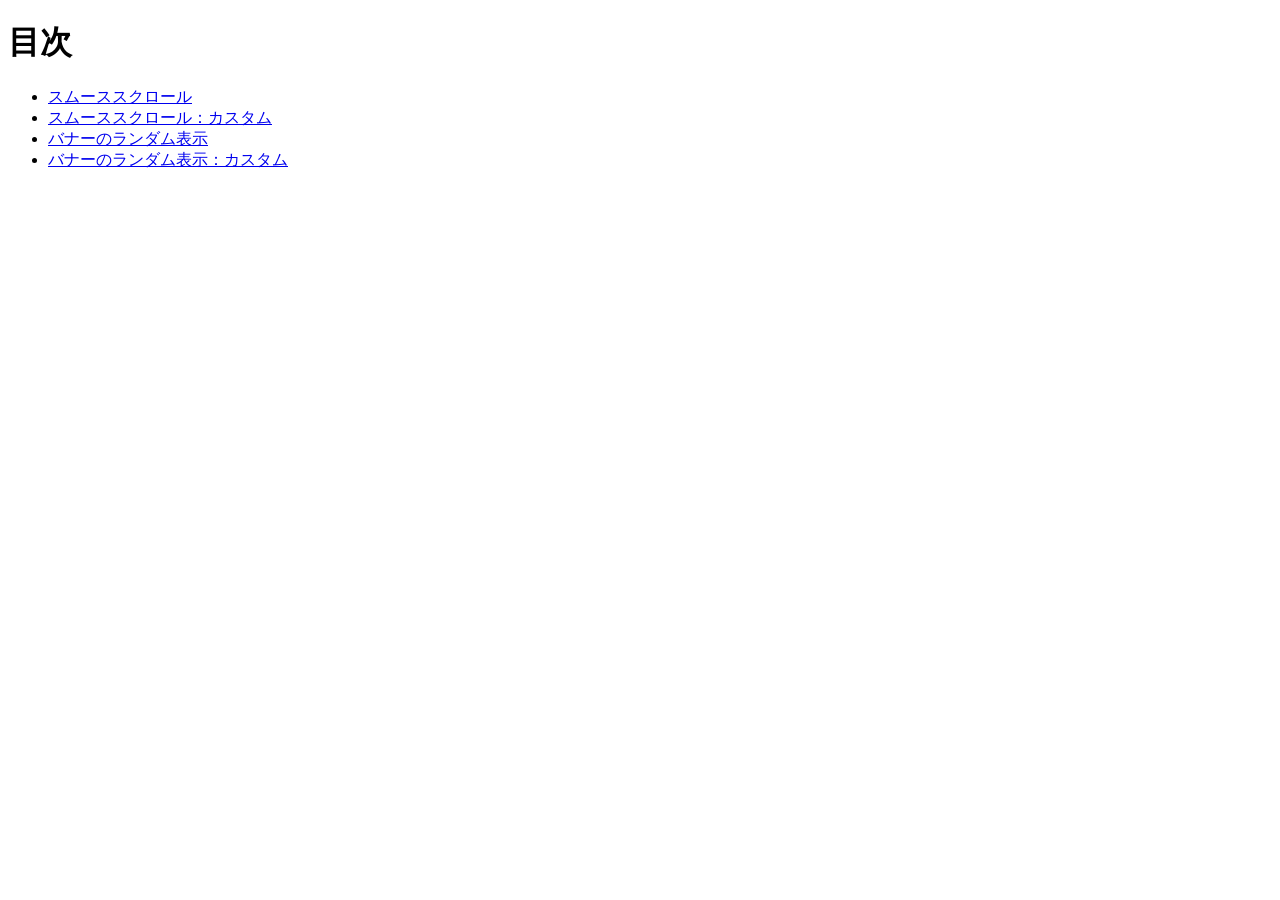
<file: index.html>
<!doctype html>
<html lang="ja">
  <head>
    <meta charset="utf-8">
    <title>20260903-js</title>
  </head>

  <body>
    <h1>目次</h1>
    <ul>
      <li><a href="smooth/index.html">スムーススクロール</a></li>
      <li><a href="smooth-custom/index.html">スムーススクロール：カスタム</a></li>
      <li><a href="banner/index.html">バナーのランダム表示</a></li>
      <li><a href="banner-custom/index.html">バナーのランダム表示：カスタム</a></li>
    </ul>
  </body>
</html>
</file>
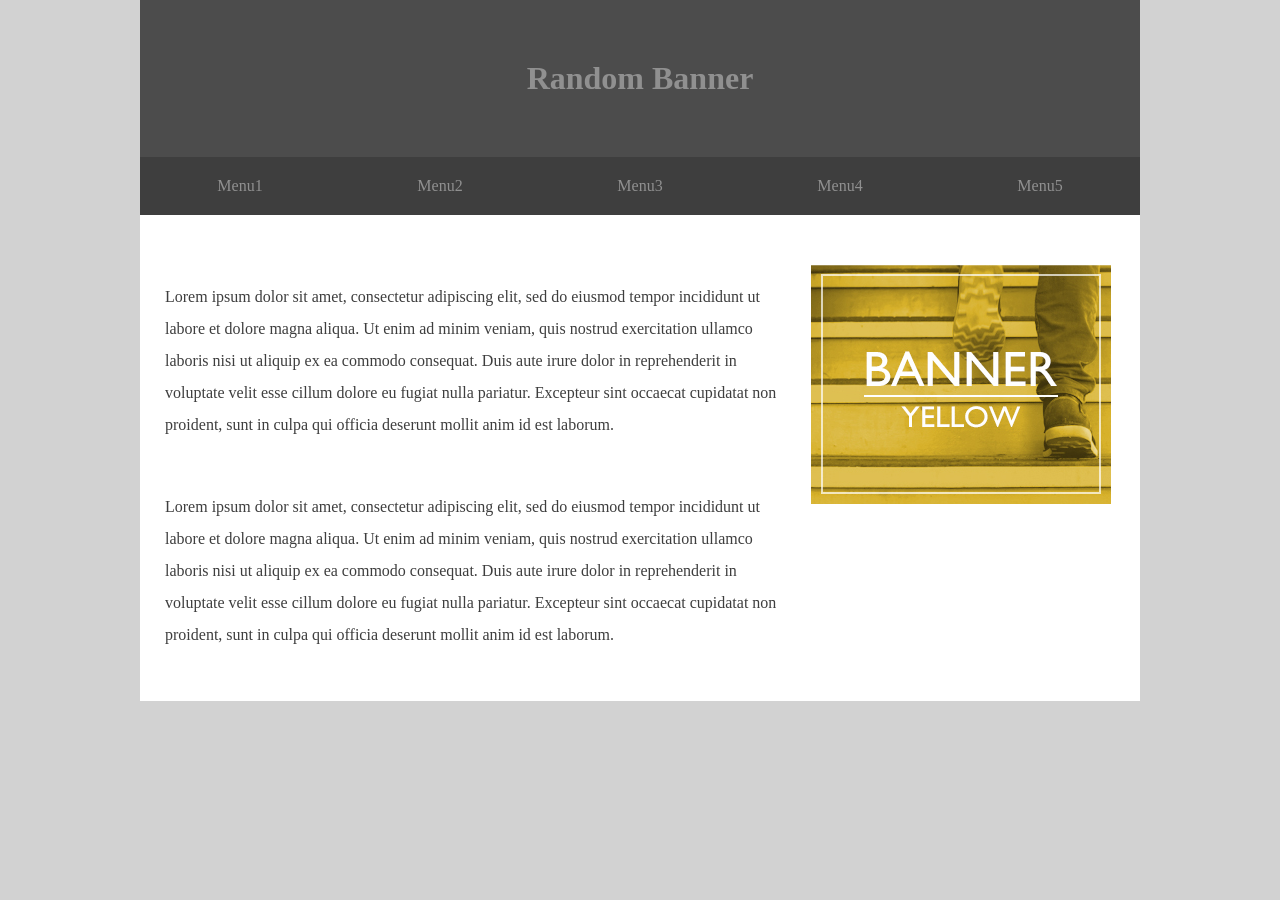
<file: banner/index.html>
<!DOCTYPE html>
<html lang="ja">
<head>
  <meta charset="UTF-8">
  <title>バナーのランダム表示</title>
  <link rel="stylesheet" href="style.css">
</head>
<body>
  <div id="wrapper">
    <header>
      <h1>Random Banner</h1>
    </header>

    <nav>
      <ul>
        <li><a href="#">Menu1</a></li>
        <li><a href="#">Menu2</a></li>
        <li><a href="#">Menu3</a></li>
        <li><a href="#">Menu4</a></li>
        <li><a href="#">Menu5</a></li>
      </ul>
    </nav>

    <div id="contents">
      <main>
        <p>
          Lorem ipsum dolor sit amet, consectetur adipiscing elit, sed do eiusmod tempor incididunt ut labore et dolore magna aliqua. Ut enim ad minim veniam, quis nostrud exercitation ullamco laboris nisi ut aliquip ex ea commodo consequat. Duis aute irure dolor in reprehenderit in voluptate velit esse cillum dolore eu fugiat nulla pariatur. Excepteur sint occaecat cupidatat non proident, sunt in culpa qui officia deserunt mollit anim id est laborum.
        </p>
        <p>
          Lorem ipsum dolor sit amet, consectetur adipiscing elit, sed do eiusmod tempor incididunt ut labore et dolore magna aliqua. Ut enim ad minim veniam, quis nostrud exercitation ullamco laboris nisi ut aliquip ex ea commodo consequat. Duis aute irure dolor in reprehenderit in voluptate velit esse cillum dolore eu fugiat nulla pariatur. Excepteur sint occaecat cupidatat non proident, sunt in culpa qui officia deserunt mollit anim id est laborum.
        </p>
      </main>

      <aside>
        <img src="img/red.jpg" alt="banner">
      </aside>
    </div><!-- /#contents -->
  </div><!-- /#wrapper -->

  <script src="https://code.jquery.com/jquery-3.7.1.min.js" integrity="sha256-/JqT3SQfawRcv/BIHPThkBvs0OEvtFFmqPF/lYI/Cxo=" crossorigin="anonymous"></script>
  <script src="script.js"></script>
</body>
</html>
</file>
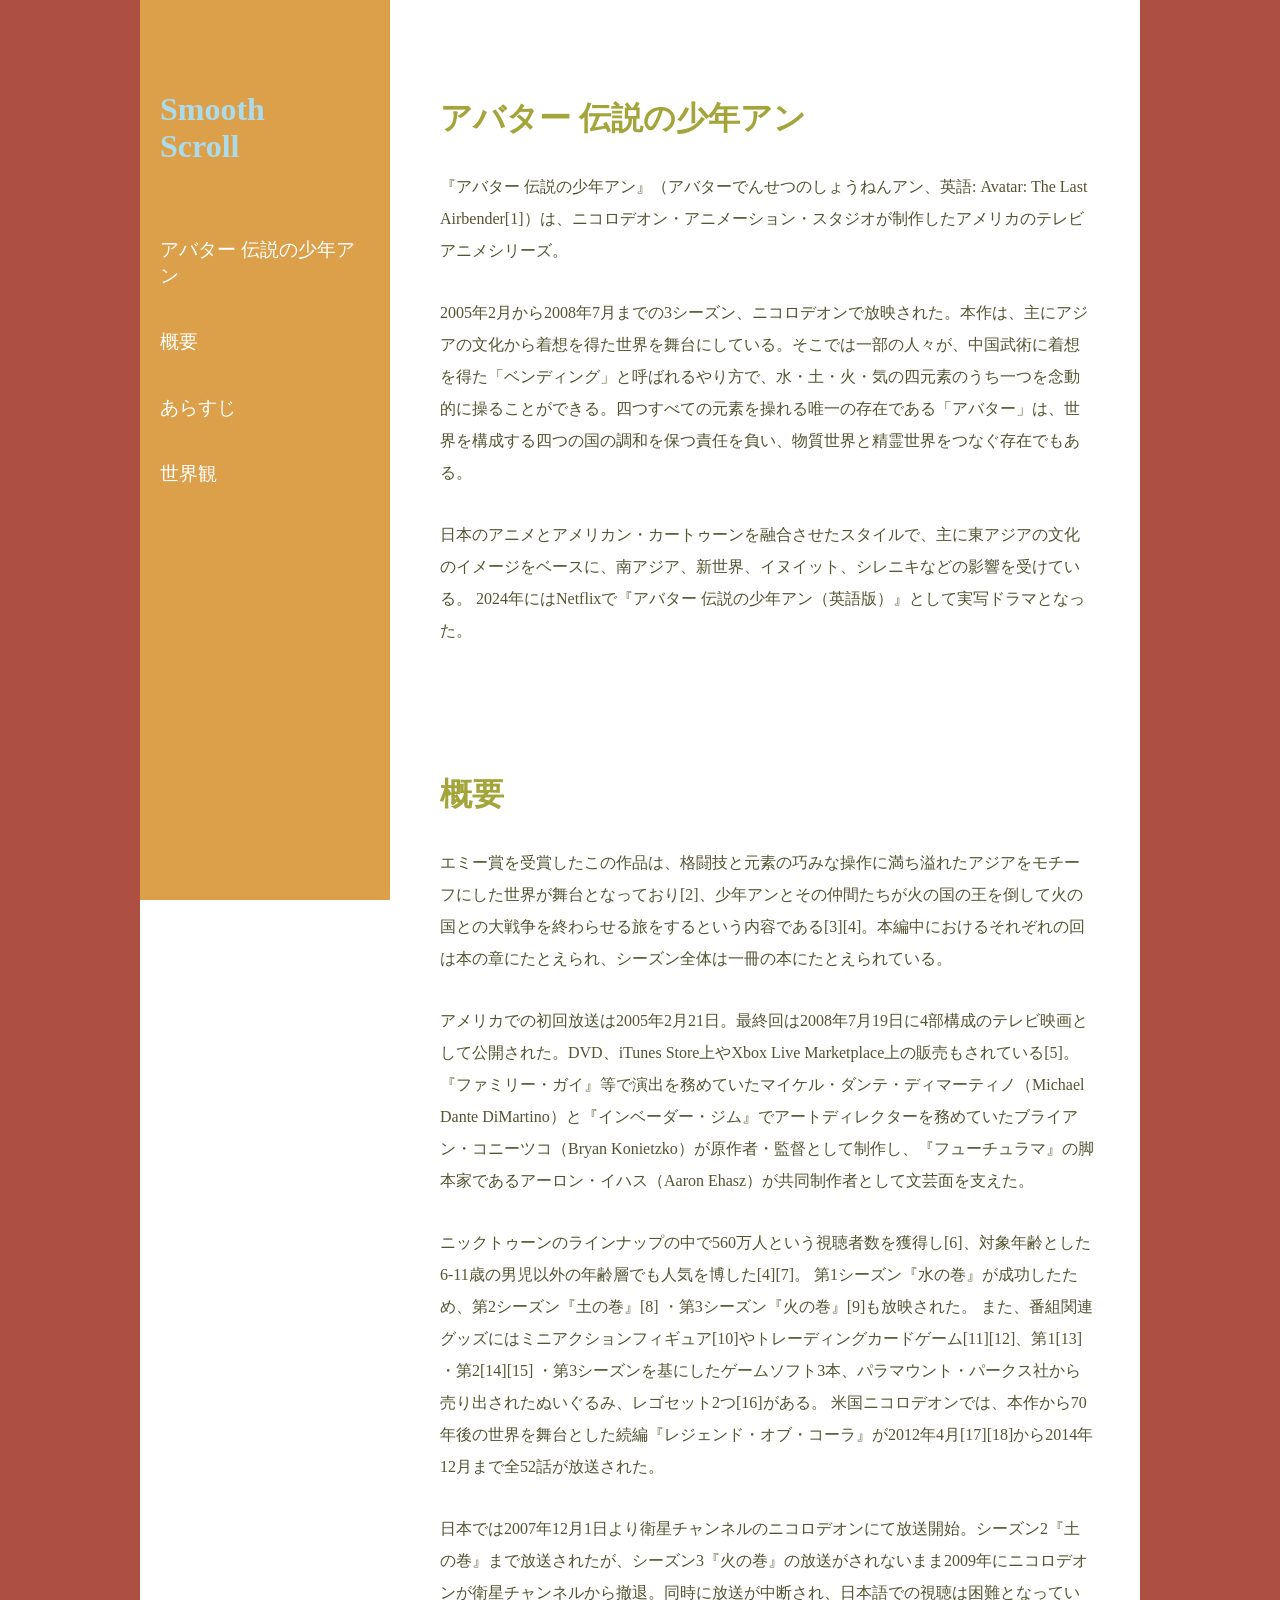
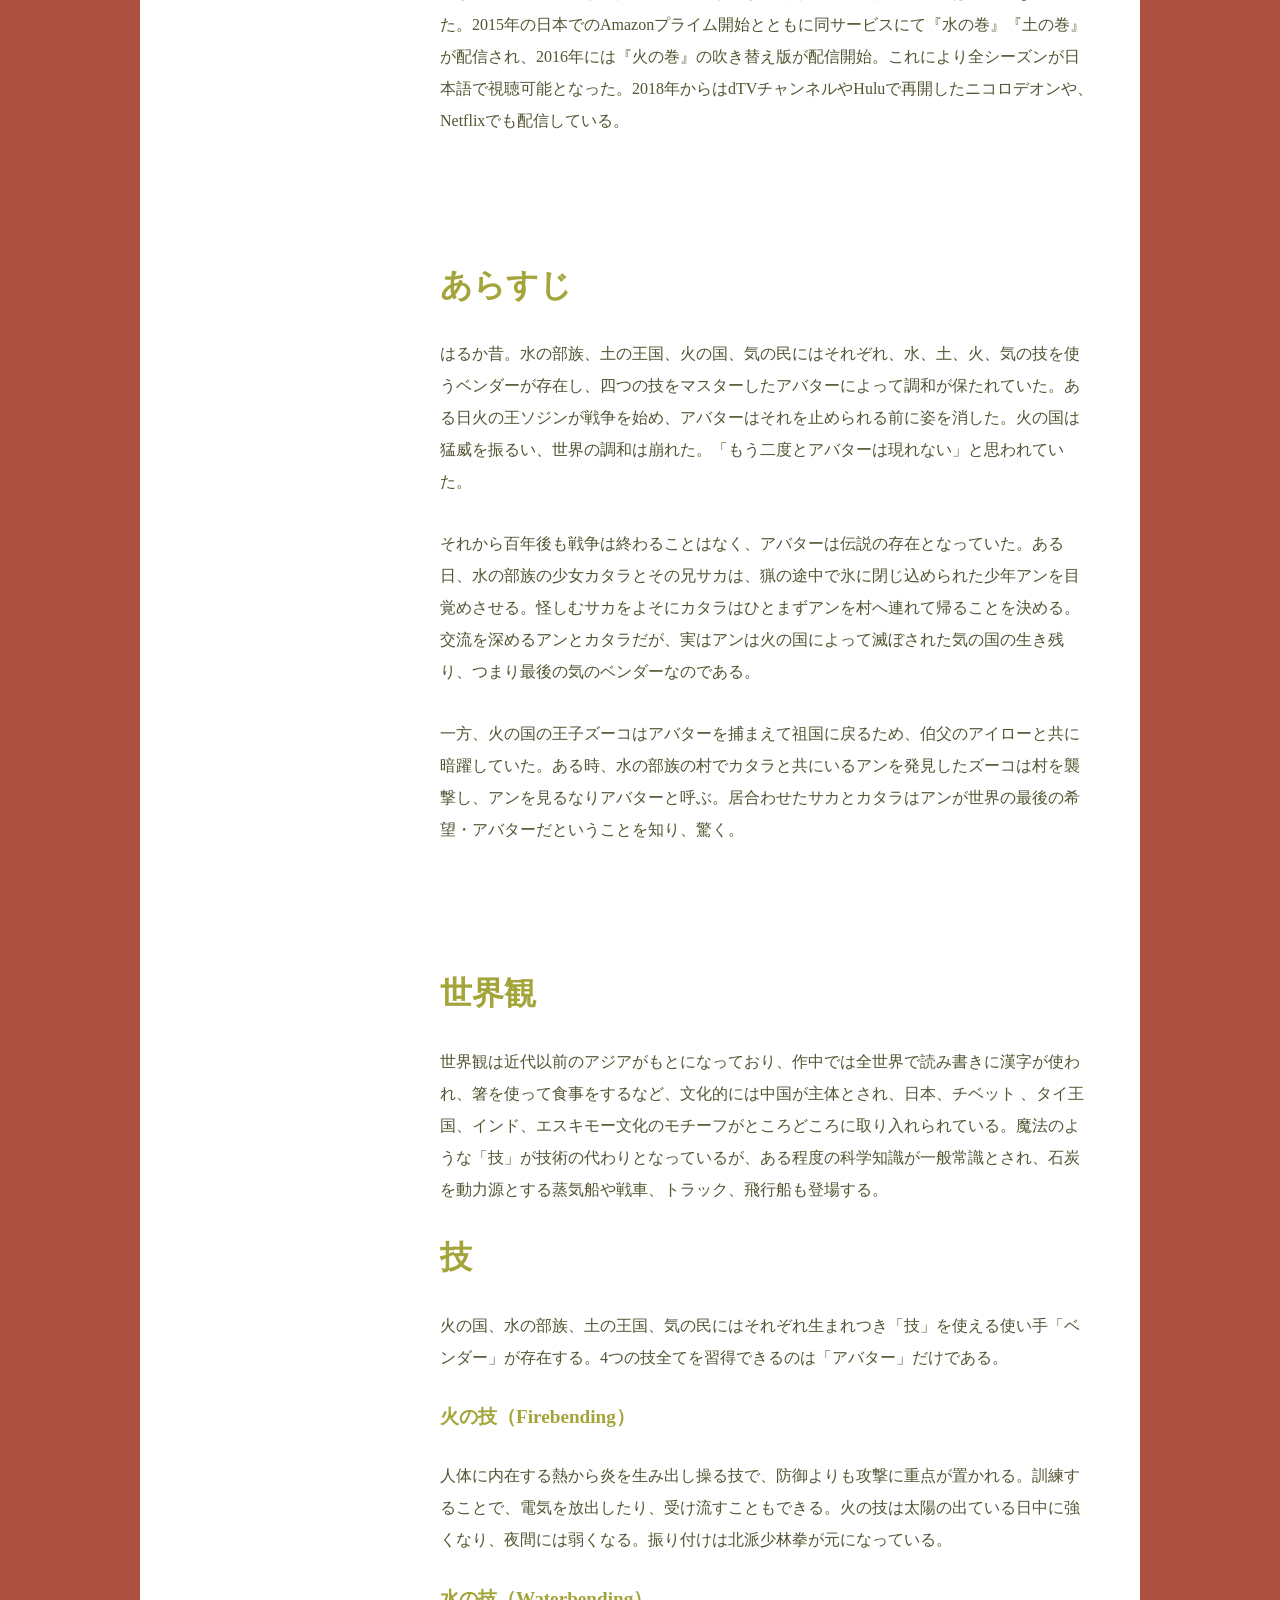
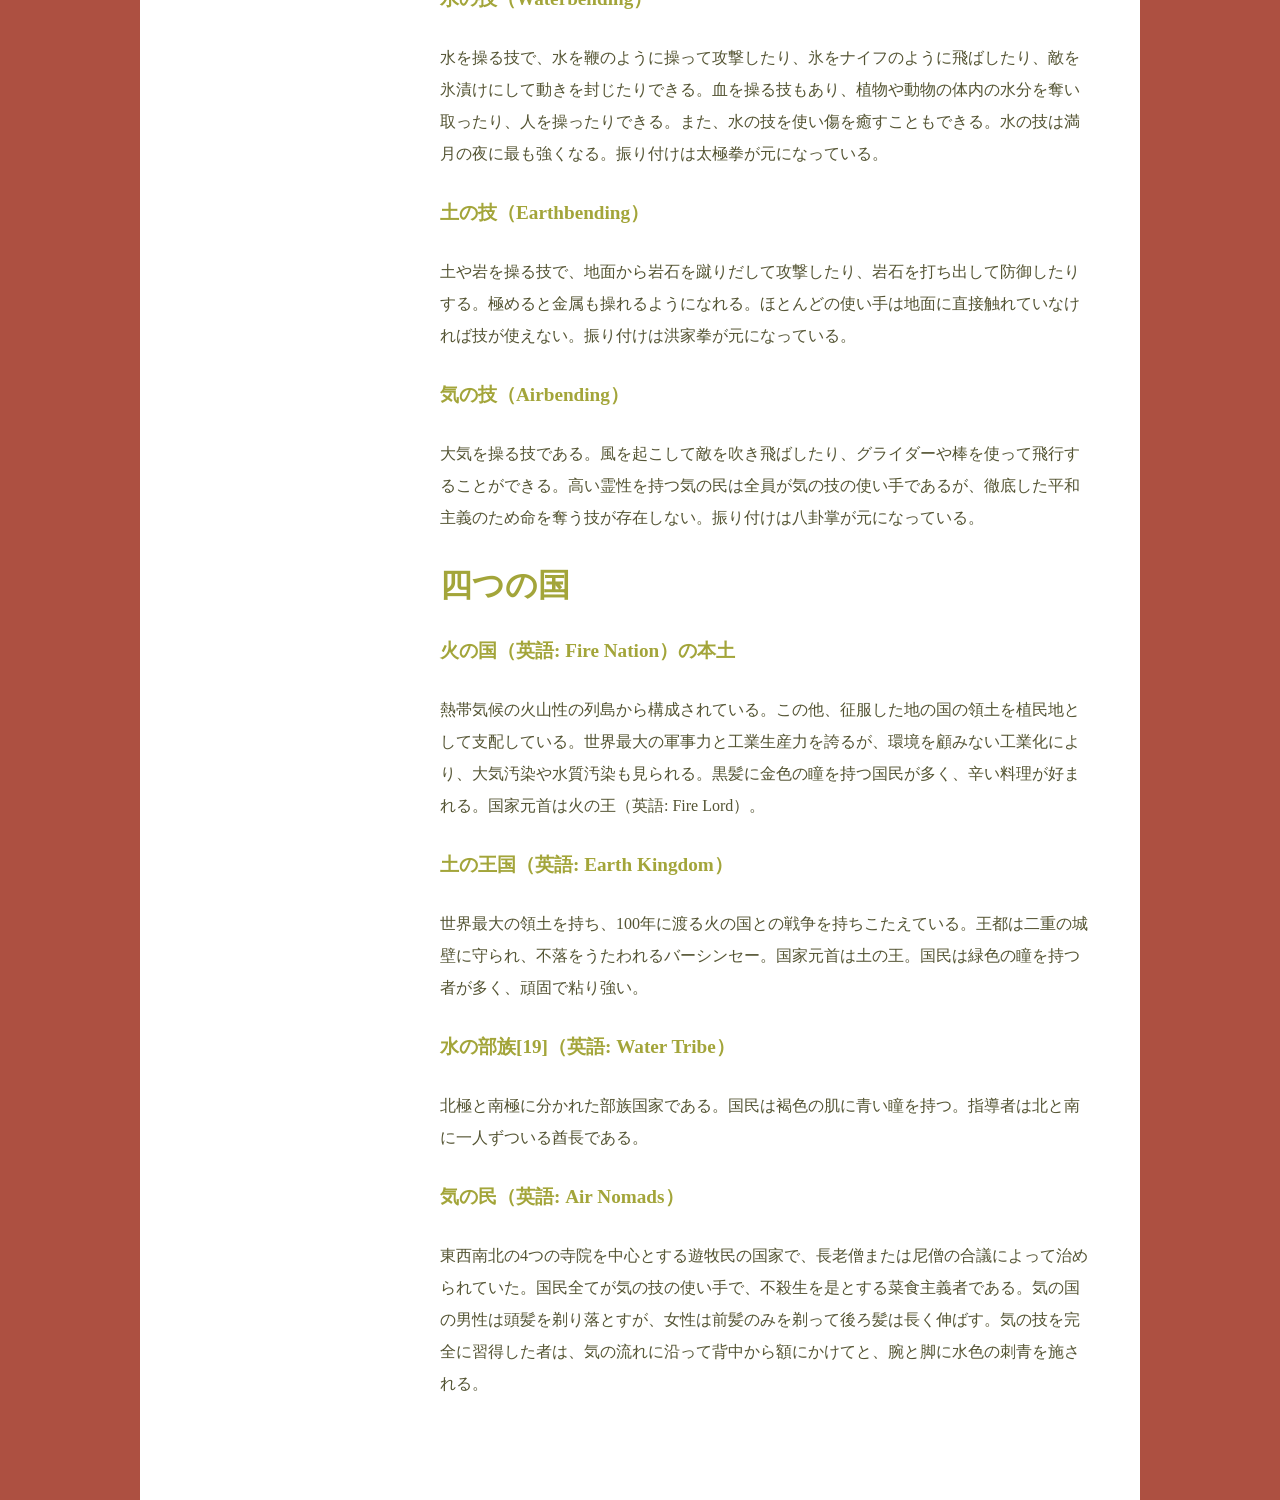
<file: smooth-custom/index.html>
<!DOCTYPE html>
<html lang="ja">
<head>
  <meta charset="UTF-8">
  <title>スムーススクロール</title>
  <link rel="stylesheet" href="style.css">
</head>
<body>
  <div id="wrapper">
    <header>
      <h1>Smooth<br>Scroll</h1>

      <nav>
        <ul>
          <li><a href="#sec1">アバター 伝説の少年アン</a></li>
          <li><a href="#sec2">概要</a></li>
          <li><a href="#sec3">あらすじ</a></li>
          <li><a href="#sec4">世界観</a></li>
        </ul>
      </nav>
    </header>

    <main>
      <section id="sec1">
        <h2>アバター 伝説の少年アン</h2>
        <p>
        『アバター 伝説の少年アン』（アバターでんせつのしょうねんアン、英語: Avatar: The Last Airbender[1]）は、ニコロデオン・アニメーション・スタジオが制作したアメリカのテレビアニメシリーズ。
        </p>
        <p>
        2005年2月から2008年7月までの3シーズン、ニコロデオンで放映された。本作は、主にアジアの文化から着想を得た世界を舞台にしている。そこでは一部の人々が、中国武術に着想を得た「ベンディング」と呼ばれるやり方で、水・土・火・気の四元素のうち一つを念動的に操ることができる。四つすべての元素を操れる唯一の存在である「アバター」は、世界を構成する四つの国の調和を保つ責任を負い、物質世界と精霊世界をつなぐ存在でもある。
        </p>
        <p>
        日本のアニメとアメリカン・カートゥーンを融合させたスタイルで、主に東アジアの文化のイメージをベースに、南アジア、新世界、イヌイット、シレニキなどの影響を受けている。
        2024年にはNetflixで『アバター 伝説の少年アン（英語版）』として実写ドラマとなった。
        </p>
      </section>

      <section id="sec2">
        <h2>概要</h2>
        <p>
        エミー賞を受賞したこの作品は、格闘技と元素の巧みな操作に満ち溢れたアジアをモチーフにした世界が舞台となっており[2]、少年アンとその仲間たちが火の国の王を倒して火の国との大戦争を終わらせる旅をするという内容である[3][4]。本編中におけるそれぞれの回は本の章にたとえられ、シーズン全体は一冊の本にたとえられている。
        </p>
        <p>
        アメリカでの初回放送は2005年2月21日。最終回は2008年7月19日に4部構成のテレビ映画として公開された。DVD、iTunes Store上やXbox Live Marketplace上の販売もされている[5]。『ファミリー・ガイ』等で演出を務めていたマイケル・ダンテ・ディマーティノ（Michael Dante DiMartino）と『インベーダー・ジム』でアートディレクターを務めていたブライアン・コニーツコ（Bryan Konietzko）が原作者・監督として制作し、『フューチュラマ』の脚本家であるアーロン・イハス（Aaron Ehasz）が共同制作者として文芸面を支えた。
        </p>
        <p>
        ニックトゥーンのラインナップの中で560万人という視聴者数を獲得し[6]、対象年齢とした6-11歳の男児以外の年齢層でも人気を博した[4][7]。 第1シーズン『水の巻』が成功したため、第2シーズン『土の巻』[8] ・第3シーズン『火の巻』[9]も放映された。
        また、番組関連グッズにはミニアクションフィギュア[10]やトレーディングカードゲーム[11][12]、第1[13] ・第2[14][15] ・第3シーズンを基にしたゲームソフト3本、パラマウント・パークス社から売り出されたぬいぐるみ、レゴセット2つ[16]がある。
        米国ニコロデオンでは、本作から70年後の世界を舞台とした続編『レジェンド・オブ・コーラ』が2012年4月[17][18]から2014年12月まで全52話が放送された。
        </p>
        <p>
        日本では2007年12月1日より衛星チャンネルのニコロデオンにて放送開始。シーズン2『土の巻』まで放送されたが、シーズン3『火の巻』の放送がされないまま2009年にニコロデオンが衛星チャンネルから撤退。同時に放送が中断され、日本語での視聴は困難となっていた。2015年の日本でのAmazonプライム開始とともに同サービスにて『水の巻』『土の巻』が配信され、2016年には『火の巻』の吹き替え版が配信開始。これにより全シーズンが日本語で視聴可能となった。2018年からはdTVチャンネルやHuluで再開したニコロデオンや、Netflixでも配信している。
        </p>
      </section>

      <section id="sec3">
        <h2>あらすじ</h2>
        <p>
        はるか昔。水の部族、土の王国、火の国、気の民にはそれぞれ、水、土、火、気の技を使うベンダーが存在し、四つの技をマスターしたアバターによって調和が保たれていた。ある日火の王ソジンが戦争を始め、アバターはそれを止められる前に姿を消した。火の国は猛威を振るい、世界の調和は崩れた。「もう二度とアバターは現れない」と思われていた。
        </p>
        <p>
        それから百年後も戦争は終わることはなく、アバターは伝説の存在となっていた。ある日、水の部族の少女カタラとその兄サカは、猟の途中で氷に閉じ込められた少年アンを目覚めさせる。怪しむサカをよそにカタラはひとまずアンを村へ連れて帰ることを決める。交流を深めるアンとカタラだが、実はアンは火の国によって滅ぼされた気の国の生き残り、つまり最後の気のベンダーなのである。
        </p>
        <p>
        一方、火の国の王子ズーコはアバターを捕まえて祖国に戻るため、伯父のアイローと共に暗躍していた。ある時、水の部族の村でカタラと共にいるアンを発見したズーコは村を襲撃し、アンを見るなりアバターと呼ぶ。居合わせたサカとカタラはアンが世界の最後の希望・アバターだということを知り、驚く。
        </p>
      </section>

      <section id="sec4">
        <h2>世界観</h2>
        <p>
        世界観は近代以前のアジアがもとになっており、作中では全世界で読み書きに漢字が使われ、箸を使って食事をするなど、文化的には中国が主体とされ、日本、チベット 、タイ王国、インド、エスキモー文化のモチーフがところどころに取り入れられている。魔法のような「技」が技術の代わりとなっているが、ある程度の科学知識が一般常識とされ、石炭を動力源とする蒸気船や戦車、トラック、飛行船も登場する。
        </p>
        <h2>技</h2>
        <p>
        火の国、水の部族、土の王国、気の民にはそれぞれ生まれつき「技」を使える使い手「ベンダー」が存在する。4つの技全てを習得できるのは「アバター」だけである。
        </p>
        <h3>火の技（Firebending）</h3>
        <p>
        人体に内在する熱から炎を生み出し操る技で、防御よりも攻撃に重点が置かれる。訓練することで、電気を放出したり、受け流すこともできる。火の技は太陽の出ている日中に強くなり、夜間には弱くなる。振り付けは北派少林拳が元になっている。
        </p>
        <h3>水の技（Waterbending）</h3>
        <p>
        水を操る技で、水を鞭のように操って攻撃したり、氷をナイフのように飛ばしたり、敵を氷漬けにして動きを封じたりできる。血を操る技もあり、植物や動物の体内の水分を奪い取ったり、人を操ったりできる。また、水の技を使い傷を癒すこともできる。水の技は満月の夜に最も強くなる。振り付けは太極拳が元になっている。
        </p>
        <h3>土の技（Earthbending）</h3>
        <p>
        土や岩を操る技で、地面から岩石を蹴りだして攻撃したり、岩石を打ち出して防御したりする。極めると金属も操れるようになれる。ほとんどの使い手は地面に直接触れていなければ技が使えない。振り付けは洪家拳が元になっている。
        </p>
        <h3>気の技（Airbending）</h3>
        <p>
        大気を操る技である。風を起こして敵を吹き飛ばしたり、グライダーや棒を使って飛行することができる。高い霊性を持つ気の民は全員が気の技の使い手であるが、徹底した平和主義のため命を奪う技が存在しない。振り付けは八卦掌が元になっている。
        </p>
        <h2>四つの国</h2>
        <h3>火の国（英語: Fire Nation）の本土</h3>
        <p>
        熱帯気候の火山性の列島から構成されている。この他、征服した地の国の領土を植民地として支配している。世界最大の軍事力と工業生産力を誇るが、環境を顧みない工業化により、大気汚染や水質汚染も見られる。黒髪に金色の瞳を持つ国民が多く、辛い料理が好まれる。国家元首は火の王（英語: Fire Lord）。
        </p>
        <h3>土の王国（英語: Earth Kingdom）</h3>
        <p>
        世界最大の領土を持ち、100年に渡る火の国との戦争を持ちこたえている。王都は二重の城壁に守られ、不落をうたわれるバーシンセー。国家元首は土の王。国民は緑色の瞳を持つ者が多く、頑固で粘り強い。
        </p>
        <h3>水の部族[19]（英語: Water Tribe）</h3>
        <p>
        北極と南極に分かれた部族国家である。国民は褐色の肌に青い瞳を持つ。指導者は北と南に一人ずついる酋長である。
        </p>
        <h3>気の民（英語: Air Nomads）</h3>
        <p>
        東西南北の4つの寺院を中心とする遊牧民の国家で、長老僧または尼僧の合議によって治められていた。国民全てが気の技の使い手で、不殺生を是とする菜食主義者である。気の国の男性は頭髪を剃り落とすが、女性は前髪のみを剃って後ろ髪は長く伸ばす。気の技を完全に習得した者は、気の流れに沿って背中から額にかけてと、腕と脚に水色の刺青を施される。
        </p>
      </section>
    </main>
  </div><!-- /#wrapper -->

  <!-- jQuery本体 -->
  <script src="https://code.jquery.com/jquery-3.7.1.min.js" integrity="sha256-/JqT3SQfawRcv/BIHPThkBvs0OEvtFFmqPF/lYI/Cxo=" crossorigin="anonymous"></script>
  <!-- 自作JS -->
  <script src="script.js"></script>
</body>
</html>
</file>
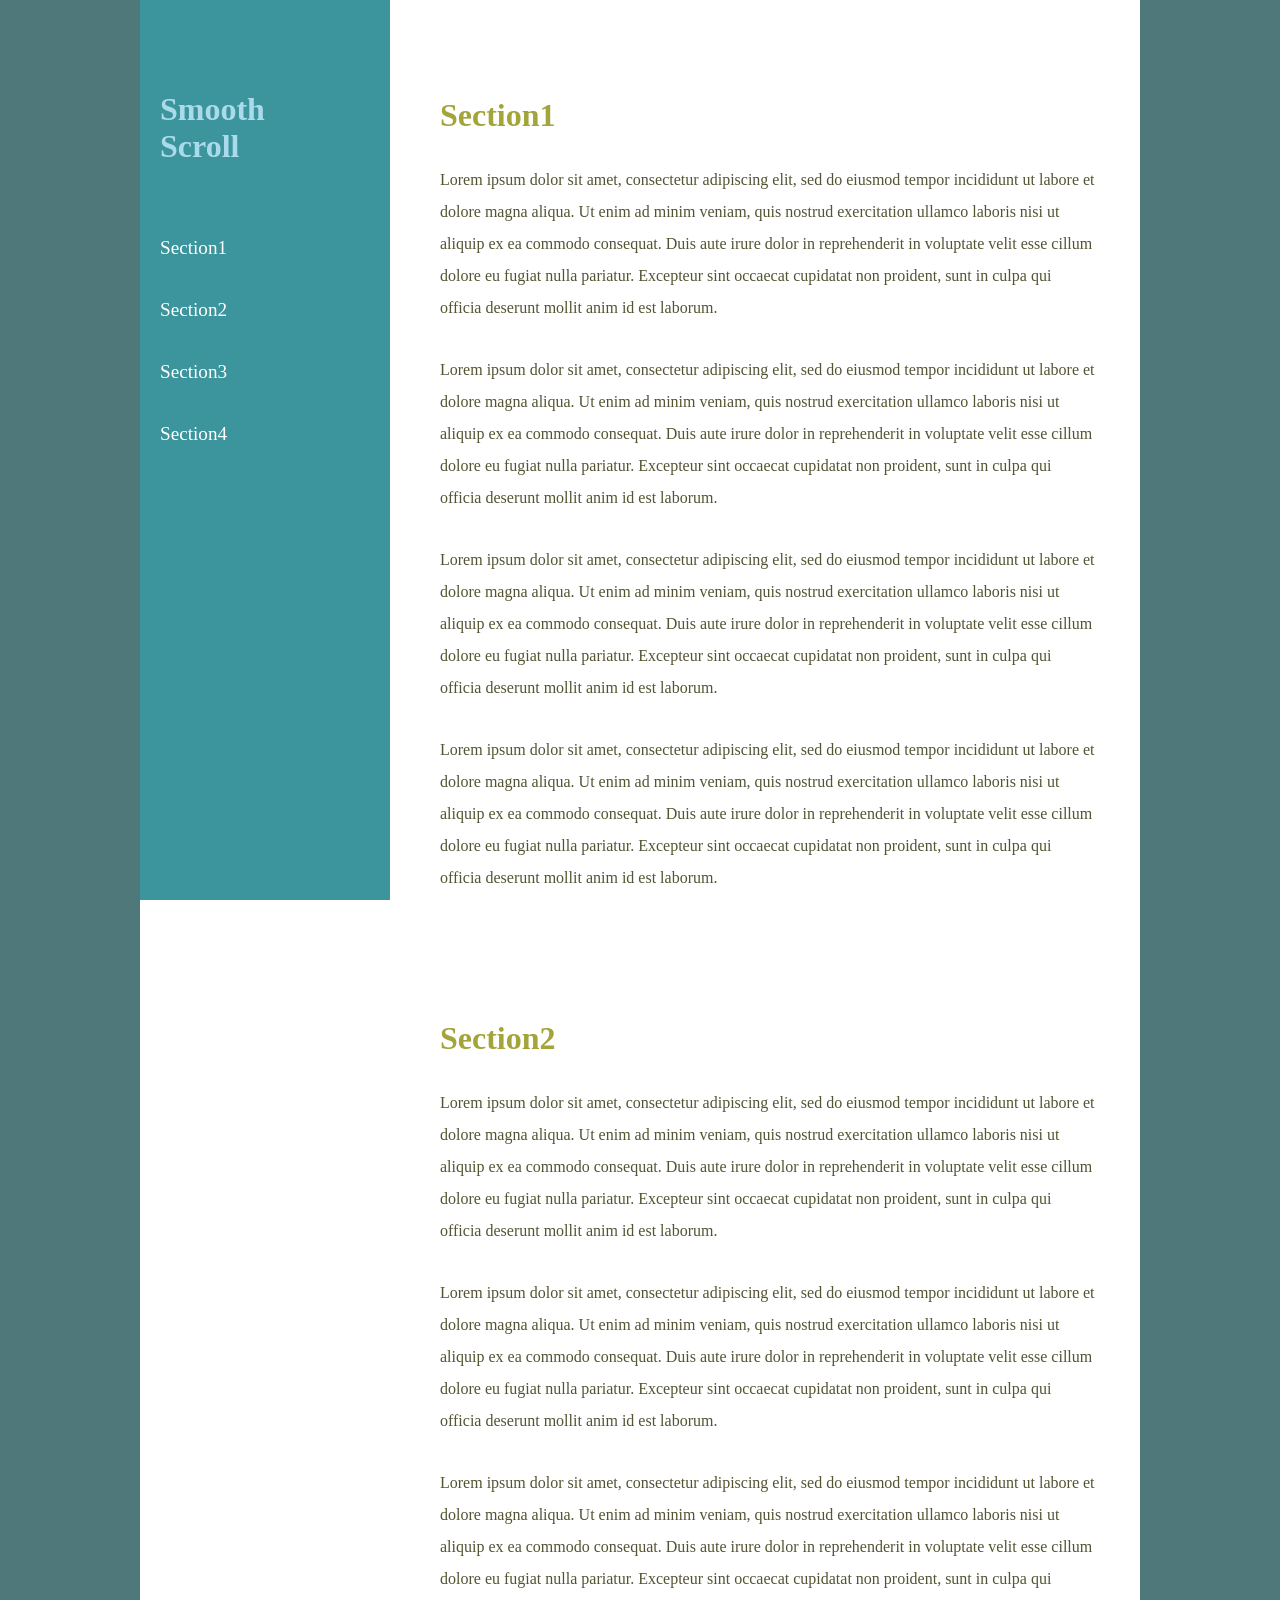
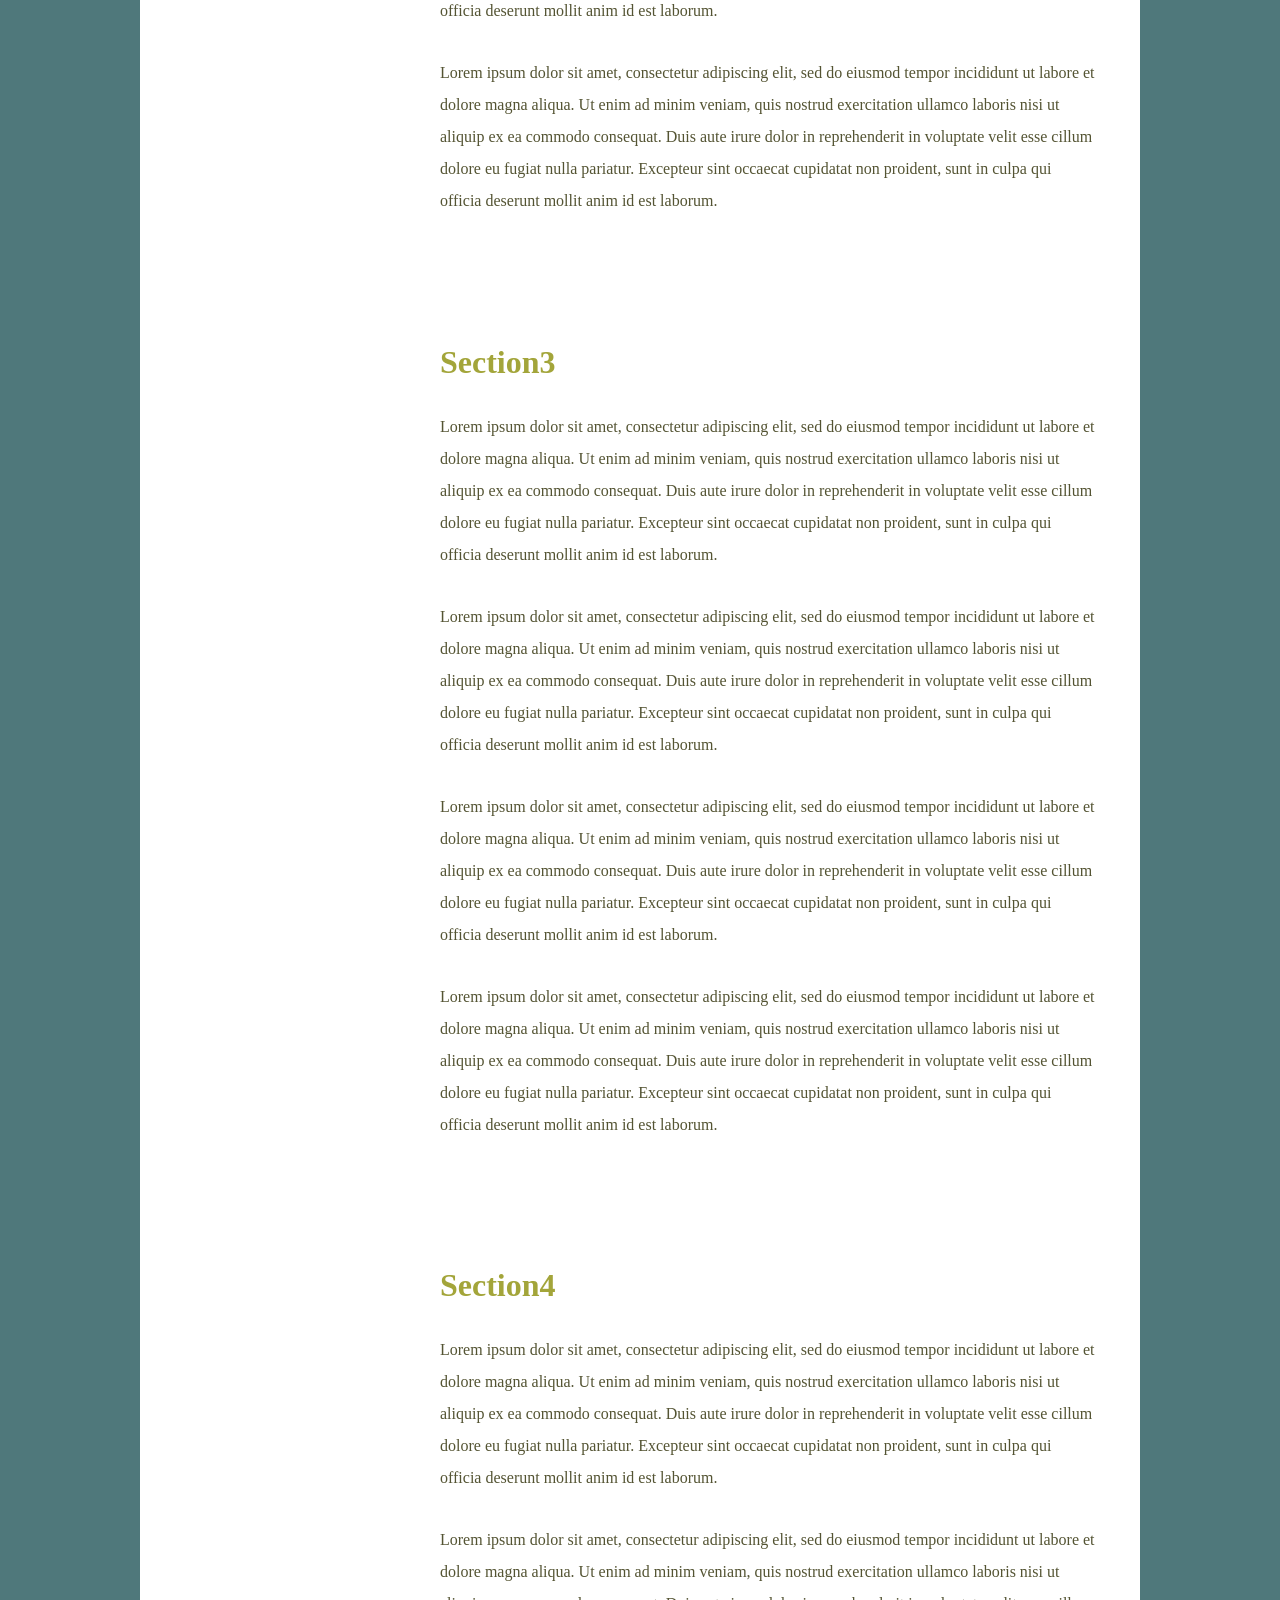
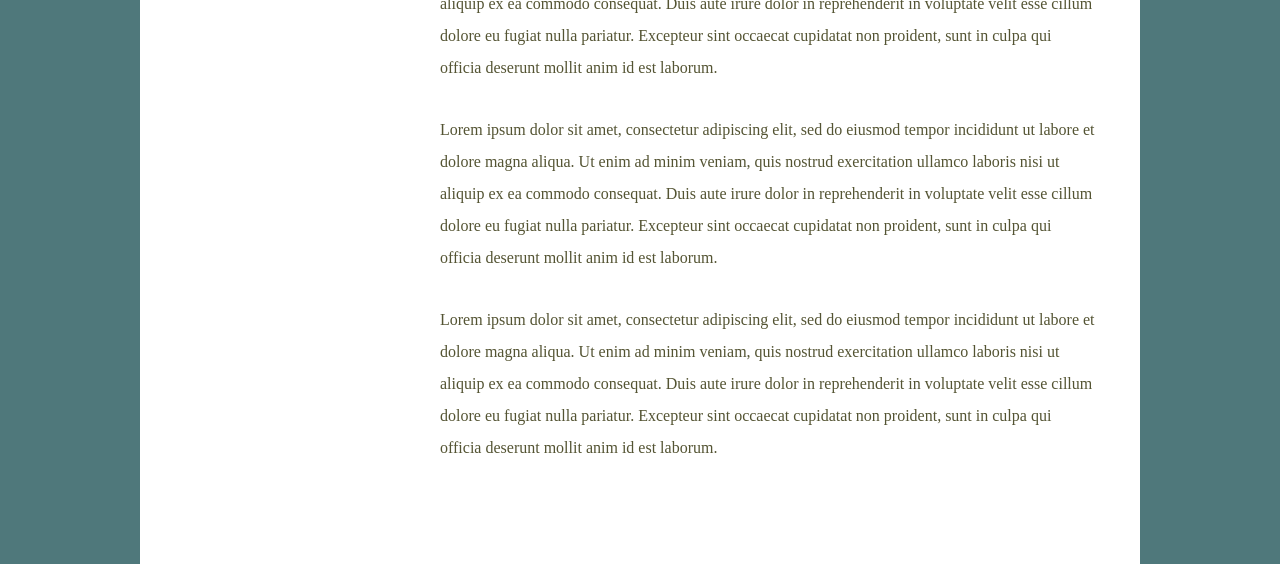
<file: smooth/index.html>
<!DOCTYPE html>
<html lang="ja">
<head>
  <meta charset="UTF-8">
  <title>スムーススクロール</title>
  <link rel="stylesheet" href="style.css">
</head>
<body>
  <div id="wrapper">
    <header>
      <h1>Smooth<br>Scroll</h1>

      <nav>
        <ul>
          <li><a href="#sec1">Section1</a></li>
          <li><a href="#sec2">Section2</a></li>
          <li><a href="#sec3">Section3</a></li>
          <li><a href="#sec4">Section4</a></li>
        </ul>
      </nav>
    </header>

    <main>
      <section id="sec1">
        <h2>Section1</h2>
        <p>
          Lorem ipsum dolor sit amet, consectetur adipiscing elit, sed do eiusmod tempor incididunt ut labore et dolore magna aliqua. Ut enim ad minim veniam, quis nostrud exercitation ullamco laboris nisi ut aliquip ex ea commodo consequat. Duis aute irure dolor in reprehenderit in voluptate velit esse cillum dolore eu fugiat nulla pariatur. Excepteur sint occaecat cupidatat non proident, sunt in culpa qui officia deserunt mollit anim id est laborum.
        </p>
        <p>
          Lorem ipsum dolor sit amet, consectetur adipiscing elit, sed do eiusmod tempor incididunt ut labore et dolore magna aliqua. Ut enim ad minim veniam, quis nostrud exercitation ullamco laboris nisi ut aliquip ex ea commodo consequat. Duis aute irure dolor in reprehenderit in voluptate velit esse cillum dolore eu fugiat nulla pariatur. Excepteur sint occaecat cupidatat non proident, sunt in culpa qui officia deserunt mollit anim id est laborum.
        </p>
        <p>
          Lorem ipsum dolor sit amet, consectetur adipiscing elit, sed do eiusmod tempor incididunt ut labore et dolore magna aliqua. Ut enim ad minim veniam, quis nostrud exercitation ullamco laboris nisi ut aliquip ex ea commodo consequat. Duis aute irure dolor in reprehenderit in voluptate velit esse cillum dolore eu fugiat nulla pariatur. Excepteur sint occaecat cupidatat non proident, sunt in culpa qui officia deserunt mollit anim id est laborum.
        </p>
        <p>
          Lorem ipsum dolor sit amet, consectetur adipiscing elit, sed do eiusmod tempor incididunt ut labore et dolore magna aliqua. Ut enim ad minim veniam, quis nostrud exercitation ullamco laboris nisi ut aliquip ex ea commodo consequat. Duis aute irure dolor in reprehenderit in voluptate velit esse cillum dolore eu fugiat nulla pariatur. Excepteur sint occaecat cupidatat non proident, sunt in culpa qui officia deserunt mollit anim id est laborum.
        </p>
      </section>

      <section id="sec2">
        <h2>Section2</h2>
        <p>
          Lorem ipsum dolor sit amet, consectetur adipiscing elit, sed do eiusmod tempor incididunt ut labore et dolore magna aliqua. Ut enim ad minim veniam, quis nostrud exercitation ullamco laboris nisi ut aliquip ex ea commodo consequat. Duis aute irure dolor in reprehenderit in voluptate velit esse cillum dolore eu fugiat nulla pariatur. Excepteur sint occaecat cupidatat non proident, sunt in culpa qui officia deserunt mollit anim id est laborum.
        </p>
        <p>
          Lorem ipsum dolor sit amet, consectetur adipiscing elit, sed do eiusmod tempor incididunt ut labore et dolore magna aliqua. Ut enim ad minim veniam, quis nostrud exercitation ullamco laboris nisi ut aliquip ex ea commodo consequat. Duis aute irure dolor in reprehenderit in voluptate velit esse cillum dolore eu fugiat nulla pariatur. Excepteur sint occaecat cupidatat non proident, sunt in culpa qui officia deserunt mollit anim id est laborum.
        </p>
        <p>
          Lorem ipsum dolor sit amet, consectetur adipiscing elit, sed do eiusmod tempor incididunt ut labore et dolore magna aliqua. Ut enim ad minim veniam, quis nostrud exercitation ullamco laboris nisi ut aliquip ex ea commodo consequat. Duis aute irure dolor in reprehenderit in voluptate velit esse cillum dolore eu fugiat nulla pariatur. Excepteur sint occaecat cupidatat non proident, sunt in culpa qui officia deserunt mollit anim id est laborum.
        </p>
        <p>
          Lorem ipsum dolor sit amet, consectetur adipiscing elit, sed do eiusmod tempor incididunt ut labore et dolore magna aliqua. Ut enim ad minim veniam, quis nostrud exercitation ullamco laboris nisi ut aliquip ex ea commodo consequat. Duis aute irure dolor in reprehenderit in voluptate velit esse cillum dolore eu fugiat nulla pariatur. Excepteur sint occaecat cupidatat non proident, sunt in culpa qui officia deserunt mollit anim id est laborum.
        </p>
      </section>

      <section id="sec3">
        <h2>Section3</h2>
        <p>
          Lorem ipsum dolor sit amet, consectetur adipiscing elit, sed do eiusmod tempor incididunt ut labore et dolore magna aliqua. Ut enim ad minim veniam, quis nostrud exercitation ullamco laboris nisi ut aliquip ex ea commodo consequat. Duis aute irure dolor in reprehenderit in voluptate velit esse cillum dolore eu fugiat nulla pariatur. Excepteur sint occaecat cupidatat non proident, sunt in culpa qui officia deserunt mollit anim id est laborum.
        </p>
        <p>
          Lorem ipsum dolor sit amet, consectetur adipiscing elit, sed do eiusmod tempor incididunt ut labore et dolore magna aliqua. Ut enim ad minim veniam, quis nostrud exercitation ullamco laboris nisi ut aliquip ex ea commodo consequat. Duis aute irure dolor in reprehenderit in voluptate velit esse cillum dolore eu fugiat nulla pariatur. Excepteur sint occaecat cupidatat non proident, sunt in culpa qui officia deserunt mollit anim id est laborum.
        </p>
        <p>
          Lorem ipsum dolor sit amet, consectetur adipiscing elit, sed do eiusmod tempor incididunt ut labore et dolore magna aliqua. Ut enim ad minim veniam, quis nostrud exercitation ullamco laboris nisi ut aliquip ex ea commodo consequat. Duis aute irure dolor in reprehenderit in voluptate velit esse cillum dolore eu fugiat nulla pariatur. Excepteur sint occaecat cupidatat non proident, sunt in culpa qui officia deserunt mollit anim id est laborum.
        </p>
        <p>
          Lorem ipsum dolor sit amet, consectetur adipiscing elit, sed do eiusmod tempor incididunt ut labore et dolore magna aliqua. Ut enim ad minim veniam, quis nostrud exercitation ullamco laboris nisi ut aliquip ex ea commodo consequat. Duis aute irure dolor in reprehenderit in voluptate velit esse cillum dolore eu fugiat nulla pariatur. Excepteur sint occaecat cupidatat non proident, sunt in culpa qui officia deserunt mollit anim id est laborum.
        </p>
      </section>

      <section id="sec4">
        <h2>Section4</h2>
        <p>
          Lorem ipsum dolor sit amet, consectetur adipiscing elit, sed do eiusmod tempor incididunt ut labore et dolore magna aliqua. Ut enim ad minim veniam, quis nostrud exercitation ullamco laboris nisi ut aliquip ex ea commodo consequat. Duis aute irure dolor in reprehenderit in voluptate velit esse cillum dolore eu fugiat nulla pariatur. Excepteur sint occaecat cupidatat non proident, sunt in culpa qui officia deserunt mollit anim id est laborum.
        </p>
        <p>
          Lorem ipsum dolor sit amet, consectetur adipiscing elit, sed do eiusmod tempor incididunt ut labore et dolore magna aliqua. Ut enim ad minim veniam, quis nostrud exercitation ullamco laboris nisi ut aliquip ex ea commodo consequat. Duis aute irure dolor in reprehenderit in voluptate velit esse cillum dolore eu fugiat nulla pariatur. Excepteur sint occaecat cupidatat non proident, sunt in culpa qui officia deserunt mollit anim id est laborum.
        </p>
        <p>
          Lorem ipsum dolor sit amet, consectetur adipiscing elit, sed do eiusmod tempor incididunt ut labore et dolore magna aliqua. Ut enim ad minim veniam, quis nostrud exercitation ullamco laboris nisi ut aliquip ex ea commodo consequat. Duis aute irure dolor in reprehenderit in voluptate velit esse cillum dolore eu fugiat nulla pariatur. Excepteur sint occaecat cupidatat non proident, sunt in culpa qui officia deserunt mollit anim id est laborum.
        </p>
        <p>
          Lorem ipsum dolor sit amet, consectetur adipiscing elit, sed do eiusmod tempor incididunt ut labore et dolore magna aliqua. Ut enim ad minim veniam, quis nostrud exercitation ullamco laboris nisi ut aliquip ex ea commodo consequat. Duis aute irure dolor in reprehenderit in voluptate velit esse cillum dolore eu fugiat nulla pariatur. Excepteur sint occaecat cupidatat non proident, sunt in culpa qui officia deserunt mollit anim id est laborum.
        </p>
      </section>
    </main>
  </div><!-- /#wrapper -->

  <!-- jQuery本体 -->
  <script src="https://code.jquery.com/jquery-3.7.1.min.js" integrity="sha256-/JqT3SQfawRcv/BIHPThkBvs0OEvtFFmqPF/lYI/Cxo=" crossorigin="anonymous"></script>
  <!-- 自作JS -->
  <script src="script.js"></script>
</body>
</html>
</file>
<file: banner/style.css>
@charset "utf-8";

* {
  box-sizing: border-box;
}

body {
  background: #d2d2d2;
  color: #3e3e3e;
  margin: 0;
}

#wrapper {
  width: 1000px;
  background: #fff;
  margin: 0 auto;
  overflow: hidden;
}

h1 {
  font-size: 2em;
  text-align: center;
  padding: 60px 25px;
  background: #4c4c4c;
  color: #909090;
  margin: 0;
}

nav ul {
  margin: 0 0 50px;
  padding: 0;
  list-style: none;
  display: flex;
}

nav li {
  width: 20%;
}

nav a {
  text-align: center;
  text-decoration: none;
  display: block;
  padding: 20px 0;
  color: #909090;
  background: #3e3e3e;
}

#contents {
  display: flex;
  justify-content: space-between;
  padding: 0 25px;
}

main {
  width: 65%;
}

aside {
  width: 32%;
}

main p {
  line-height: 2em;
  margin-bottom: 50px;
}
</file>
<file: smooth-custom/style.css>
@charset "utf-8";

* {
  box-sizing: border-box;
}

body {
  background: #ad5041;
  margin: 0;
}

#wrapper {
  width: 1000px;
  margin: 0 auto;
  background: #fff;
}

/* ヘッダー（サイドバー） */
header {
  position: fixed;
  top: 0;
  bottom: 0;
  width: 250px;
  background: #dca04b;
  color: #abdbeb;
}

header h1 {
  padding: 70px 20px 30px;
  font-size: 2em;
}

nav ul {
  list-style: none;
  padding: 0;
  margin: 0;
}

nav a {
  text-decoration: none;
  display: block;
  padding: 20px;
  font-size: 1.2em;
  color: #fff;
}

nav a:hover {
  color: #1999f5;
}

/* メイン */
main {
  padding: 70px 45px 0 300px;
}

section {
  padding-bottom: 70px;
}

section h2 {
  color: #a3a53a;
  font-size: 2em;
  margin-bottom: 30px;
}

section h3 {
  color: #a3a53a;
  font-size: 1.2em;
  margin-bottom: 30px;
}

section p {
  color: #545433;
  margin-bottom: 30px;
  line-height: 2em;
}
</file>
<file: smooth/style.css>
@charset "utf-8";

* {
  box-sizing: border-box;
}

body {
  background: #4f787b;
  margin: 0;
}

#wrapper {
  width: 1000px;
  margin: 0 auto;
  background: #fff;
}

/* ヘッダー（サイドバー） */
header {
  position: fixed;
  top: 0;
  bottom: 0;
  width: 250px;
  background: #3c949c;
  color: #abdbeb;
}

header h1 {
  padding: 70px 20px 30px;
  font-size: 2em;
}

nav ul {
  list-style: none;
  padding: 0;
  margin: 0;
}

nav a {
  text-decoration: none;
  display: block;
  padding: 20px;
  font-size: 1.2em;
  color: #fff;
}

nav a:hover {
  color: #f5193c;
}

/* メイン */
main {
  padding: 70px 45px 0 300px;
}

section {
  padding-bottom: 70px;
}

section h2 {
  color: #a3a53a;
  font-size: 2em;
  margin-bottom: 30px;
}

section p {
  color: #545433;
  margin-bottom: 30px;
  line-height: 2em;
}
</file>
